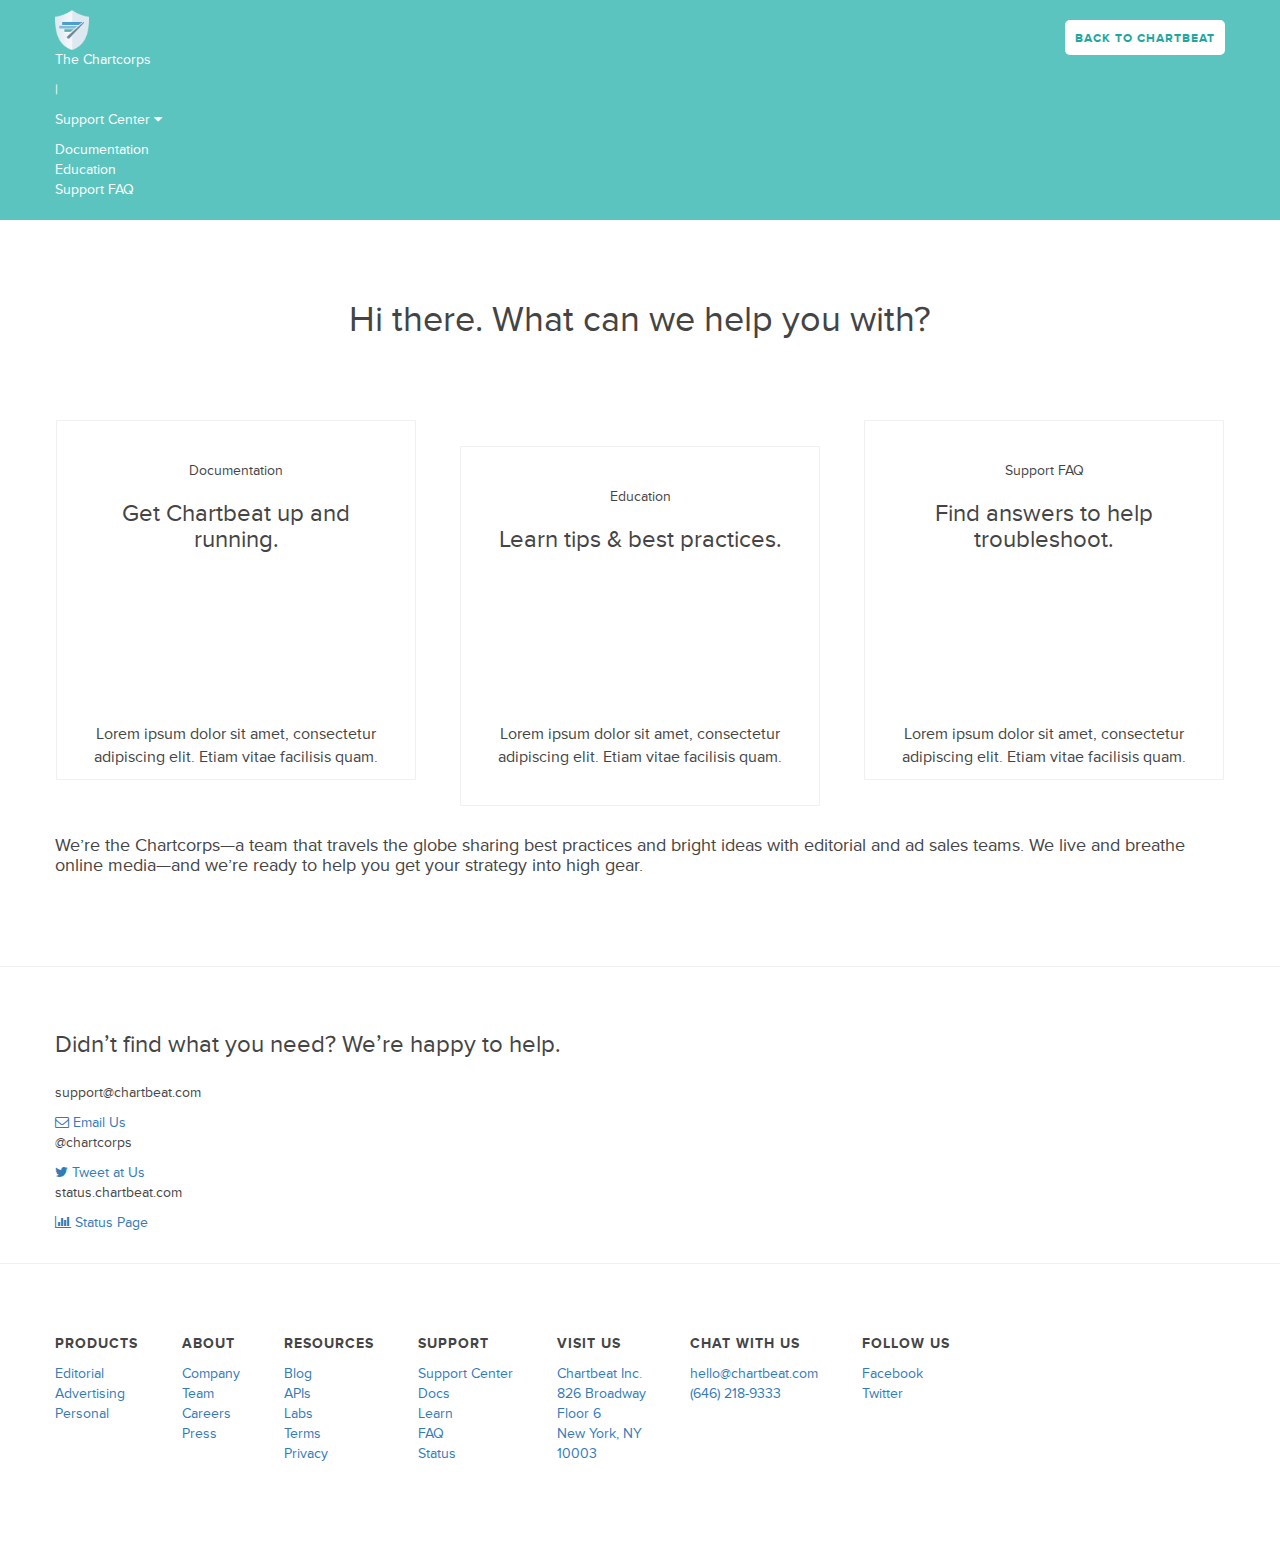
<file: index.html>
<!DOCTYPE html>
<html>
<head>
	<link rel="stylesheet" href="https://maxcdn.bootstrapcdn.com/bootstrap/3.3.2/css/bootstrap.min.css">
	<link rel="stylesheet" href="http://maxcdn.bootstrapcdn.com/font-awesome/4.3.0/css/font-awesome.min.css">

    <link rel="stylesheet" type="text/css" href="assets/css/home.css">
	<meta name="viewport" content="width=device-width, initial-scale=1">
	<title>The Chartcorps | Support Center</title>
</head>

<body>
	<div class="nav">
		<div class="container-fluid">
			<div class="nav-left">
				<ul class="nav-el">
					<li><img src="assets/img/cclogo.png"></li>
					<li><p>The Chartcorps</p></li>
					<li><p class="divider">|</p></li>
					<li class="menu">
						<p>Support Center <i class="fa fa-caret-down"></i></p>
						<ul class="menu-list">
							<li>Documentation</li>
							<li>Education</li>
							<li>Support FAQ</li>
						</ul>
					</li>
				</ul>
			</div>
			<div class="nav-right">
				<button>Back to Chartbeat</button>
			</div>
		</div>
	</div>



	<div class="main">
		<h1>Hi there. What can we help you with?</h1>
			<div class="card card-main">
				<div class="card-title">
					<p class="captitle">Documentation</p>
					<h3>Get Chartbeat up and running.</h3>
				</div>
				<div class="card-info">
					<p>Lorem ipsum dolor sit amet, consectetur adipiscing elit. Etiam vitae facilisis quam.</p>
				</div>
			</div>
		<div class="card card-main">
			<div class="card-title">
				<p class="captitle">Education</p>
				<h3>Learn tips & best practices.</h3>
			</div>
			<div class="card-info">
				<p>Lorem ipsum dolor sit amet, consectetur adipiscing elit. Etiam vitae facilisis quam.</p>
			</div>
		</div>
		<div class="card card-main">
			<div class="card-title">
				<p class="captitle">Support FAQ</p>
				<h3>Find answers to help troubleshoot.</h3>
			</div>
			<div class="card-info">
				<p>Lorem ipsum dolor sit amet, consectetur adipiscing elit. Etiam vitae facilisis quam.</p>
			</div>
		</div>
	</div>

	<div class="ccteam">
		<div class="container-fluid">
			<h4>We&#146;re the Chartcorps&#8212;a team that travels the globe sharing best practices and bright ideas with editorial and ad sales teams. We live and breathe online media&#8212;and we&#146;re ready to help you get your strategy into high gear.</h4>
			<ul>
				<li><div class="ccpic"></div></li>
				<li><div class="ccpic"></div></li>
				<li><div class="ccpic"></div></li>
				<li><div class="ccpic"></div></li>
				<li><div class="ccpic"></div></li>
				<li><div class="ccpic"></div></li>
				<li><div class="ccpic"></div></li>
				<li><div class="ccpic"></div></li>
			</ul>
		</div>
	</div>

	<div class="contact">
		<div class="container-fluid">
			<h3>Didn&#146;t find what you need? We&#146;re happy to help.</h3>
			<ul class="contact-links">
				<li>
					<p class="popup">support@chartbeat.com</p>
					<a href="http://chart.bt/help"><i class="fa fa-envelope-o"></i> Email Us</a>
				</li>
				<li>
					<p class="popup">@chartcorps</p>
					<a href="http://twitter.com/chartcorps"><i class="fa fa-twitter"></i> Tweet at Us</a>
				</li>
				<li>
					<p class="popup">status.chartbeat.com</p>
					<a href="http://status.chartbeat.com"><i class="fa fa-bar-chart"></i> Status Page</a>
				</li>
			</ul>
			</div>
		</div>
	</div>

	<div class="footer">
		<div class="container-fluid">
			<ul class="footer-links">
				<li>
					<ul>
						<li class="title">Products</li>
						<li><a href="#">Editorial</a></li>
						<li><a href="#">Advertising</a></li>
						<li><a href="#">Personal</a></li>
					</ul>
				</li>
				<li>
					<ul>
						<li class="title">About</li>
						<li><a href="#">Company</a></li>
						<li><a href="#">Team</a></li>
						<li><a href="#">Careers</a></li>
						<li><a href="#">Press</a></li>
					</ul>
				</li>
				<li>
					<ul>
						<li class="title">Resources</li>
						<li><a href="#">Blog</a></li>
						<li><a href="#">APIs</a></li>
						<li><a href="#">Labs</a></li>
						<li><a href="#">Terms</a></li>
						<li><a href="#">Privacy</a></li>
					</ul>
				</li>
				<li>
					<ul>
						<li class="title">Support</li>
						<li><a href="#">Support Center</a></li>
						<li><a href="#">Docs</a></li>
						<li><a href="#">Learn</a></li>
						<li><a href="#">FAQ</a></li>
						<li><a href="#">Status</a></li>
					</ul>
				</li>
				<li>
					<ul>
						<li class="title">Visit Us</li>
						<li><a href="http://chart.bt/office">Chartbeat Inc.</a></li>
						<li><a href="http://chart.bt/office">826 Broadway</a></li>
						<li><a href="#">Floor 6</a></li>
						<li><a href="http://chart.bt/office">New York, NY</a></li>
						<li><a href="#">10003</a></li>
					</ul>
				</li>
				<li>
					<ul>
						<li class="title">Chat with Us</li>
						<li><a href="#">hello@chartbeat.com</a></li>
						<li><a href="#">(646) 218-9333</a></li>
					</ul>
				</li>
				<li>
					<ul>
						<li class="title">Follow Us</li>
						<li><a href="http://facebook.com/chartbeat">Facebook</a></li>
						<li><a href="http://twitter.com/chartbeat">Twitter</a></li>
					</ul>
				</li>
			</ul>
		</div>
	</div>


	<!-- JS -->



</body>
</html>
</file>
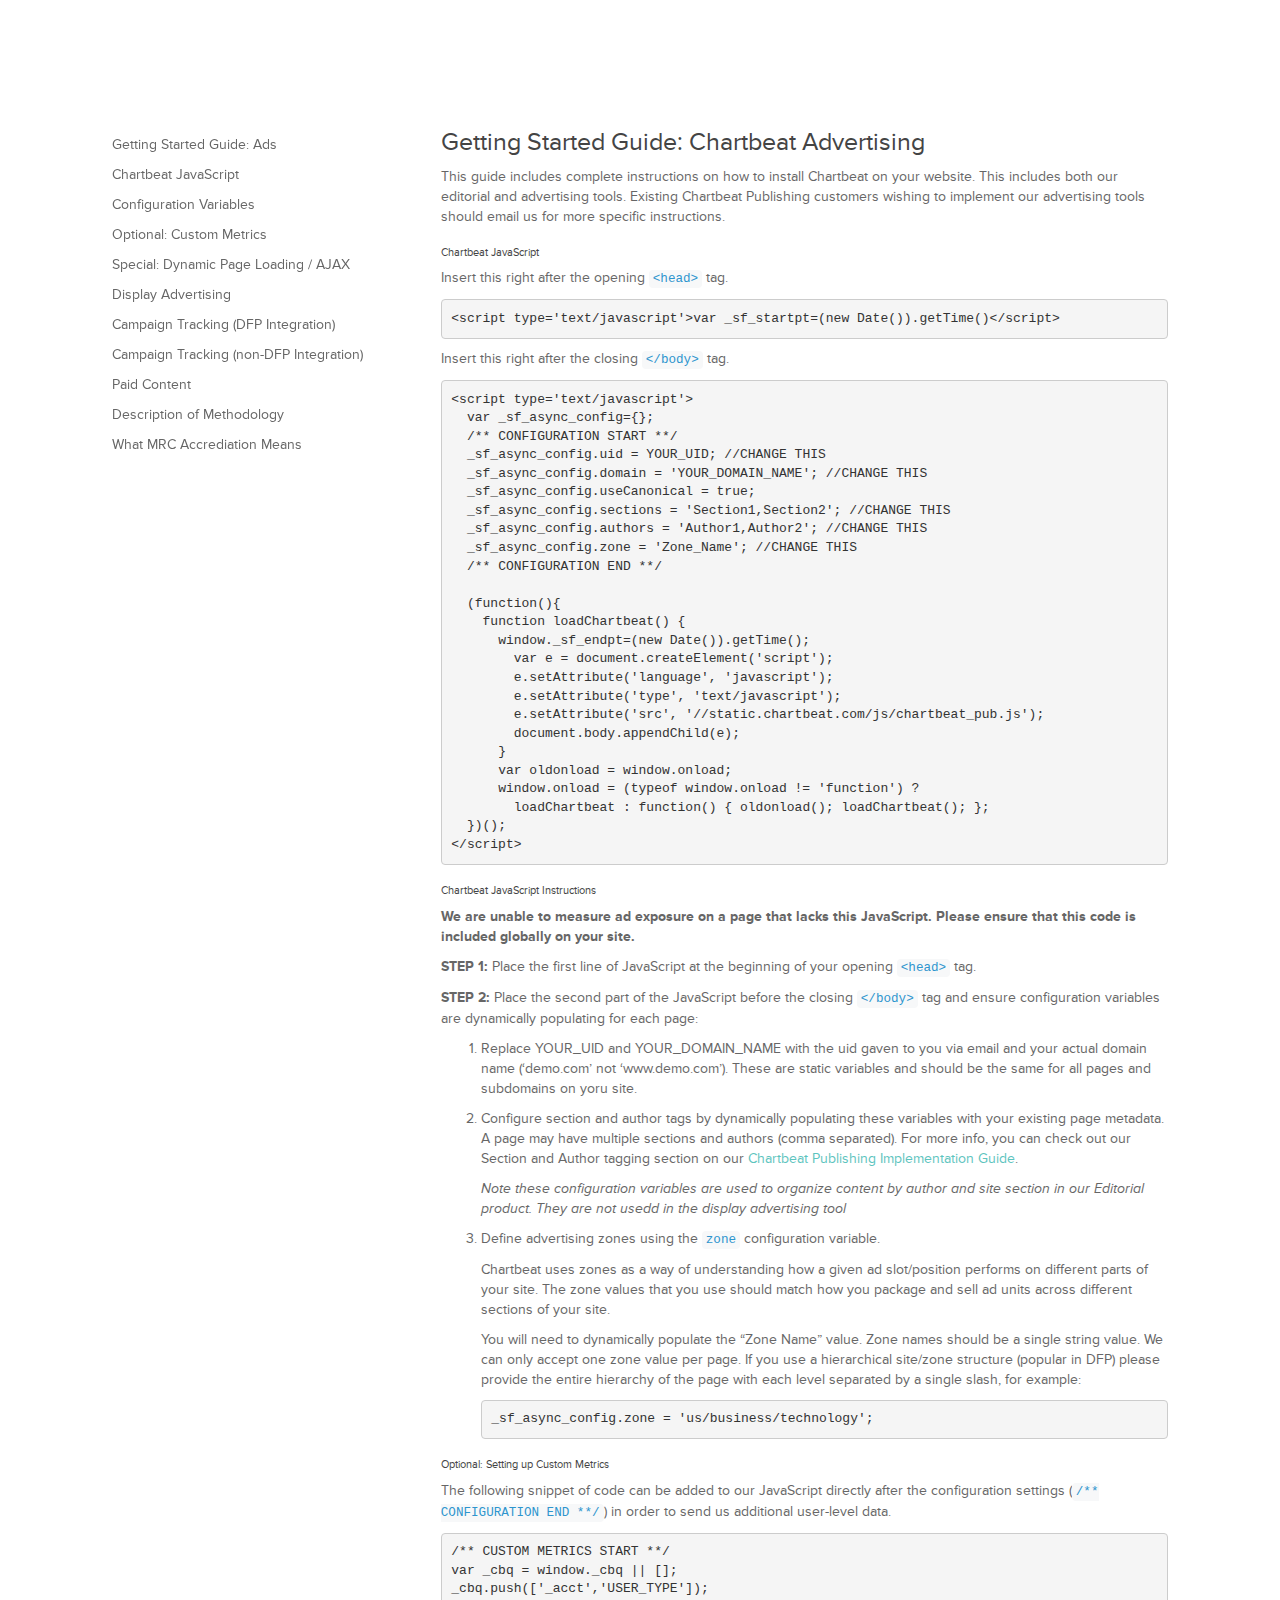
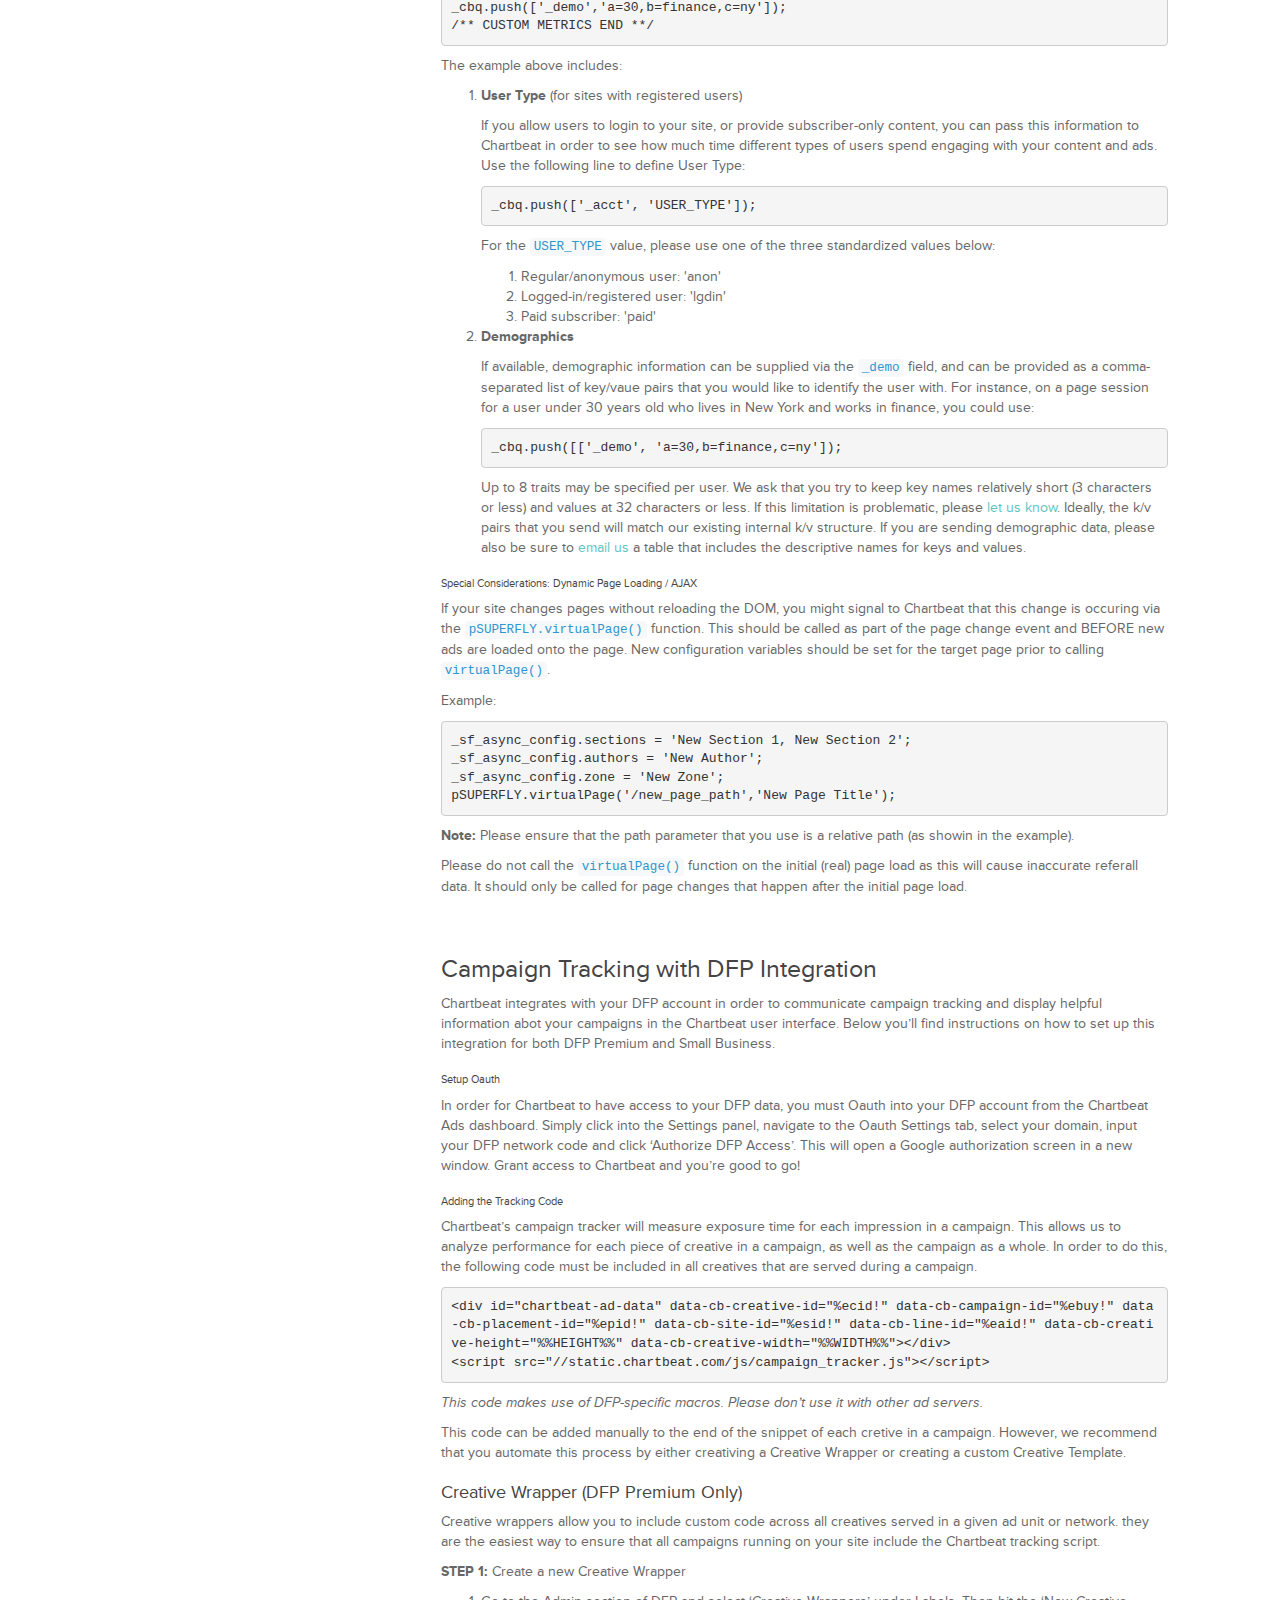
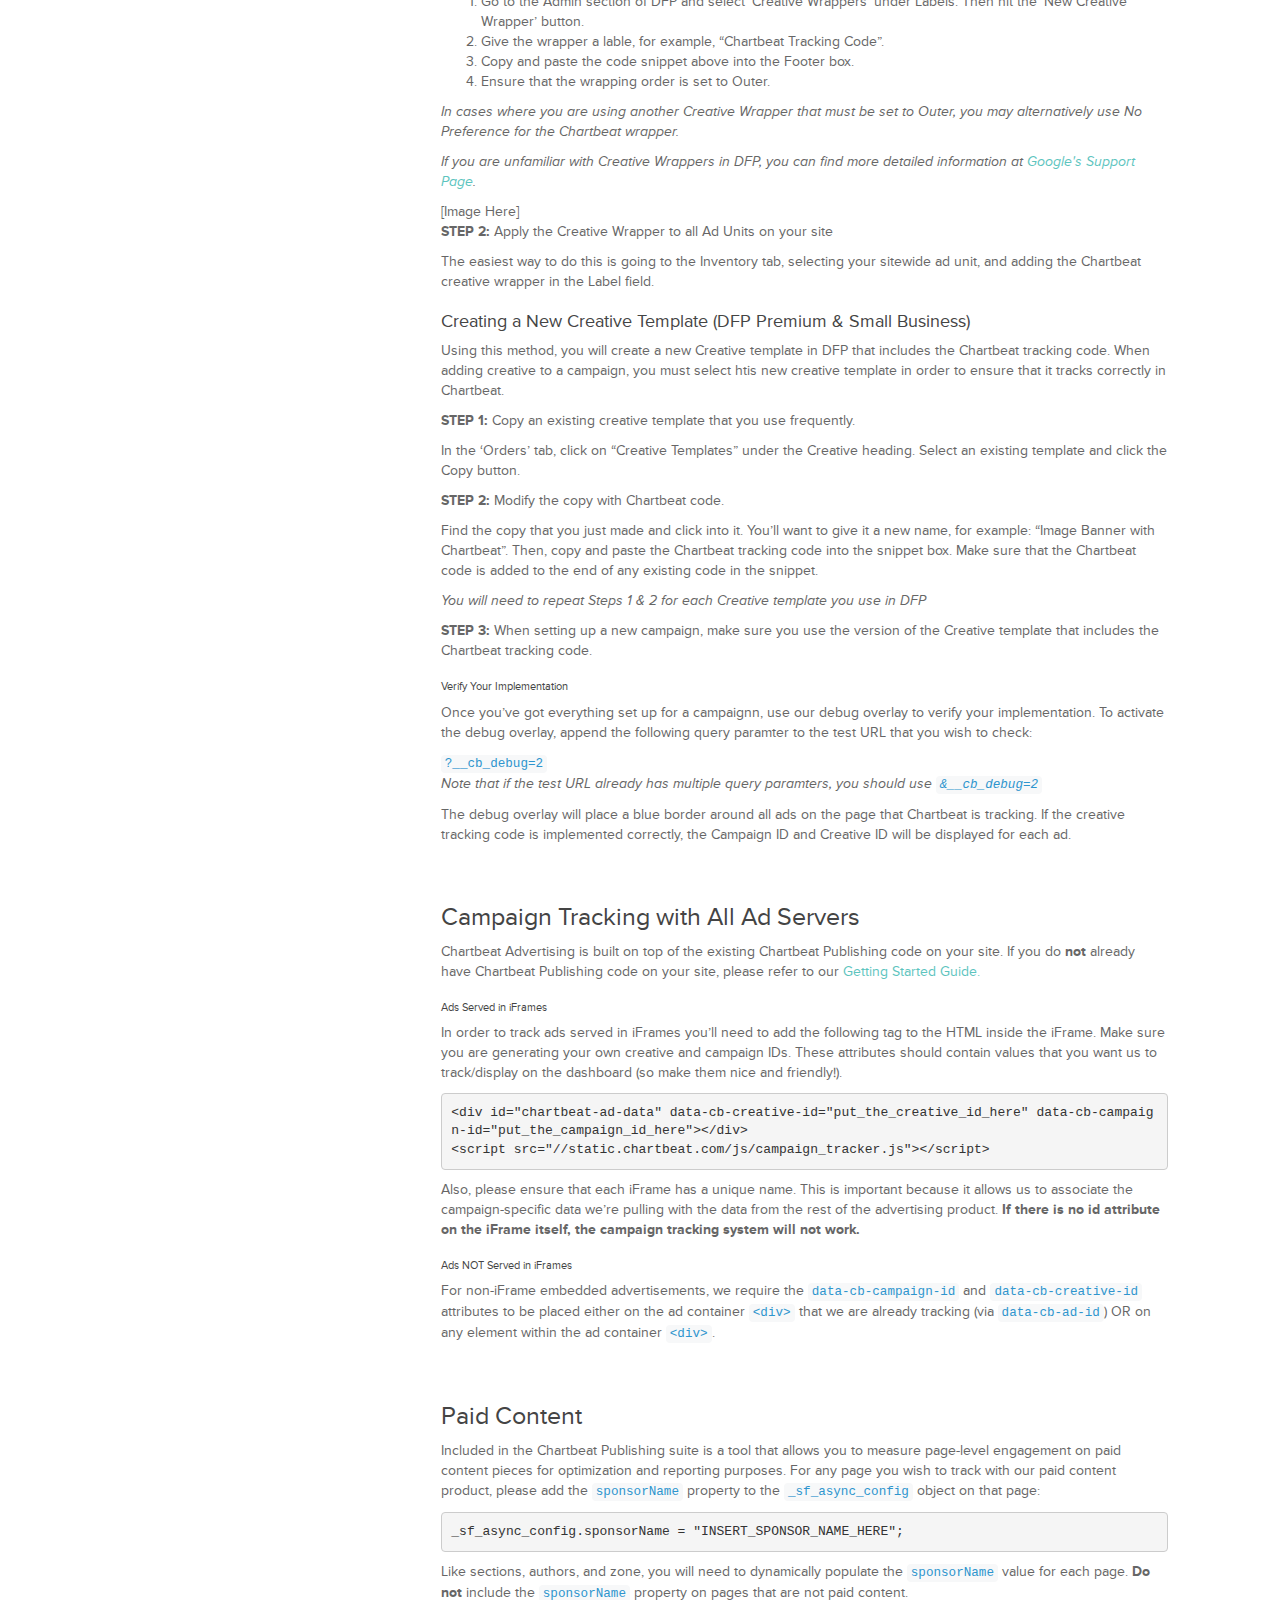
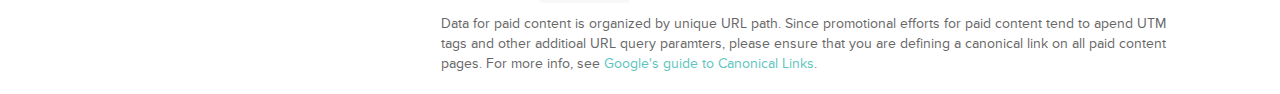
<file: docs/ads.html>
<!DOCTYPE html>
<html>

<head>
    <link rel="stylesheet" href="https://maxcdn.bootstrapcdn.com/bootstrap/3.3.2/css/bootstrap.min.css">
    <link rel="stylesheet" href="http://maxcdn.bootstrapcdn.com/font-awesome/4.3.0/css/font-awesome.min.css">
    <link rel="stylesheet" type="text/css" href="../assets/css/docs.css">
    <meta name="viewport" content="width=device-width, initial-scale=1">
    <title>Chartbeat Docs</title>
</head>

<body>

	<div class="main">

		<div class="menu">
			<div class="menu-container">
			    <ul>
			        <li class="captitle">Getting Started Guide: Ads</li>
			        <ul class="sublist">
			            <li><a href="#">Chartbeat JavaScript</a></li>
			            <li><a href="#">Configuration Variables</a></li>
			            <li><a href="#">Optional: Custom Metrics</a></li>
			            <li><a href="#">Special: Dynamic Page Loading / AJAX</a></li>
			        </ul>
			        <li class="captitle">Display Advertising</li>
			        <ul class="sublist">
			            <li><a href="#">Campaign Tracking (DFP Integration)</a></li>
			            <li><a href="#">Campaign Tracking (non-DFP Integration)</a></li>
			        </ul>
			        <li class="captitle">Paid Content</li>
			        <li class="captitle">Description of Methodology</li>
			        <li class="captitle">What MRC Accrediation Means</li>
			    </ul>
		    </div>
    	</div>

    <div class="content">
        <div class="content-container">
            <h1>Getting Started Guide: Chartbeat Advertising</h1>
            <p>This guide includes complete instructions on how to install Chartbeat on your website. This includes both our editorial and advertising tools. Existing Chartbeat Publishing customers wishing to implement our advertising tools should email us for more specific instructions.</p>

            <h2>Chartbeat JavaScript</h2>
            <p>Insert this right after the opening <code>&#60;head&#62;</code> tag.
                <pre><code class="javascript">&#60;script type='text/javascript'&#62;var _sf_startpt=(new Date()).getTime()&#60;/script&#62;</code></pre>
                <p>Insert this right after the closing <code>&#60;/body&#62;</code> tag.
                    <pre><code class="javascript">&#60;script type='text/javascript'&#62;
  var _sf_async_config={};
  /** CONFIGURATION START **/
  _sf_async_config.uid = YOUR_UID; //CHANGE THIS
  _sf_async_config.domain = 'YOUR_DOMAIN_NAME'; //CHANGE THIS
  _sf_async_config.useCanonical = true;
  _sf_async_config.sections = 'Section1,Section2'; //CHANGE THIS
  _sf_async_config.authors = 'Author1,Author2'; //CHANGE THIS
  _sf_async_config.zone = 'Zone_Name'; //CHANGE THIS
  /** CONFIGURATION END **/
  
  (function(){
    function loadChartbeat() {
      window._sf_endpt=(new Date()).getTime();
        var e = document.createElement('script');
        e.setAttribute('language', 'javascript');
        e.setAttribute('type', 'text/javascript');
        e.setAttribute('src', '//static.chartbeat.com/js/chartbeat_pub.js');
        document.body.appendChild(e);
      }
      var oldonload = window.onload;
      window.onload = (typeof window.onload != 'function') ?
        loadChartbeat : function() { oldonload(); loadChartbeat(); };
  })();
&#60;/script&#62;</code></pre>

                    <h2>Chartbeat JavaScript Instructions</h2>
                    <p><strong>We are unable to measure ad exposure on a page that lacks this JavaScript. Please ensure that this code is included globally on your site.</strong></p>

                    <p><strong>STEP 1:</strong> Place the first line of JavaScript at the beginning of your opening <code>&#60;head&#62;</code> tag.</p>

                    <p><strong>STEP 2:</strong> Place the second part of the JavaScript before the closing <code>&#60;/body&#62;</code> tag and ensure configuration variables are dynamically populating for each page:</p>
                    
                    <ol>
                        <li>
                            <p>Replace YOUR_UID and YOUR_DOMAIN_NAME with the uid gaven to you via email and your actual domain name (&#145;demo.com&#146; not &#145;www.demo.com&#146;). These are static variables and should be the same for all pages and subdomains on yoru site.</p>
                        </li>
                        <li>
                            <p>Configure section and author tags by dynamically populating these variables with your existing page metadata. A page may have multiple sections and authors (comma separated). For more info, you can check out our Section and Author tagging section on our <a href="#">Chartbeat Publishing Implementation Guide</a>.</p>
                            <p><i>Note these configuration variables are used to organize content by author and site section in our Editorial product. They are not usedd in the display advertising tool</i></p>
                        </li>
                        <li>
                            <p>Define advertising zones using the <code>zone</code> configuration variable.</p>
                            <p>Chartbeat uses zones as a way of understanding how a given ad slot/position performs on different parts of your site. The zone values that you use should match how you package and sell ad units across different sections of your site.</p>
                            <p>You will need to dynamically populate the &#147;Zone Name&#148; value. Zone names should be a single string value. We can only accept one zone value per page. If you use a hierarchical site/zone structure (popular in DFP) please provide the entire hierarchy of the page with each level separated by a single slash, for example:</p>
                            <pre><code>_sf_async_config.zone = 'us/business/technology';</code></pre>
                        </li>
                    </ol>

                    <h2>Optional: Setting up Custom Metrics</h2>
                    <p>The following snippet of code can be added to our JavaScript directly after the configuration settings (<code>/** CONFIGURATION END **/</code>) in order to send us additional user-level data.</p>

                        <pre><code>/** CUSTOM METRICS START **/
var _cbq = window._cbq || [];
_cbq.push(['_acct','USER_TYPE']);
_cbq.push(['_demo','a=30,b=finance,c=ny']);
/** CUSTOM METRICS END **/</code></pre>
                       
                        <p>The example above includes:</p>
                       
                        <ol>
                            <li>
                                <p><strong>User Type</strong> (for sites with registered users)</p>
                                <p>If you allow users to login to your site, or provide subscriber-only content, you can pass this information to Chartbeat in order to see how much time different types of users spend engaging with your content and ads. Use the following line to define User Type:</p>
                                <pre><code>_cbq.push(['_acct', 'USER_TYPE']);</code></pre>
                                <p>For the <code>USER_TYPE</code> value, please use one of the three standardized values below:</p>
                                <ol>
                                    <li>Regular/anonymous user: 'anon'</li>
                                    <li>Logged-in/registered user: 'lgdin'</li>
                                    <li>Paid subscriber: 'paid'</li>
                                </ol>
                            </li>
                            <li>
                                <p><strong>Demographics</strong></p>
                                <p>If available, demographic information can be supplied via the <code>_demo</code> field, and can be provided as a comma-separated list of key/vaue pairs that you would like to identify the user with. For instance, on a page session for a user under 30 years old who lives in New York and works in finance, you could use:</p>
                                <pre><code>_cbq.push([['_demo', 'a=30,b=finance,c=ny']);</code></pre>
                                <p>Up to 8 traits may be specified per user. We ask that you try to keep key names relatively short (3 characters or less) and values at 32 characters or less. If this limitation is problematic, please <a href="http://chart.bt/help">let us know</a>. Ideally, the k/v pairs that you send will match our existing internal k/v structure. If you are sending demographic data, please also be sure to <a href="http://chart.bt/help">email us</a> a table that includes the descriptive names for keys and values.</p>
                            </li>
                        </ol>

                        <h2>Special Considerations: Dynamic Page Loading / AJAX</h2>                      
                        <p>If your site changes pages without reloading the DOM, you might signal to Chartbeat that this change is occuring via the <code>pSUPERFLY.virtualPage()</code> function. This should be called as part of the page change event and BEFORE new ads are loaded onto the page. New configuration variables should be set for the target page prior to calling <code>virtualPage()</code>.</p>
                        
                        <p>Example:</p>
                        
                        <pre><code>_sf_async_config.sections = 'New Section 1, New Section 2';
_sf_async_config.authors = 'New Author';
_sf_async_config.zone = 'New Zone';
pSUPERFLY.virtualPage('/new_page_path','New Page Title');</code></pre>
                        
                        <p><strong>Note:</strong> Please ensure that the path parameter that you use is a relative path (as showin in the example).</p>
                        
                        <p>Please do not call the <code>virtualPage()</code> function on the initial (real) page load as this will cause inaccurate referall data. It should only be called for page changes that happen after the initial page load.</p>

                        <h1>Campaign Tracking with DFP Integration</h1>                        
                        <p>Chartbeat integrates with your DFP account in order to communicate campaign tracking and display helpful information abot your campaigns in the Chartbeat user interface. Below you&#146;ll find instructions on how to set up this integration for both DFP Premium and Small Business.</p>

                        <h2>Setup Oauth</h2>
                        <p>In order for Chartbeat to have access to your DFP data, you must Oauth into your DFP account from the Chartbeat Ads dashboard. Simply click into the Settings panel, navigate to the Oauth Settings tab, select your domain, input your DFP network code and click &#145;Authorize DFP Access&#146;. This will open a Google authorization screen in a new window. Grant access to Chartbeat and you&#146;re good to go!</p>

                        <h2>Adding the Tracking Code</h2>
                        <p>Chartbeat&#146;s campaign tracker will measure exposure time for each impression in a campaign. This allows us to analyze performance for each piece of creative in a campaign, as well as the campaign as a whole. In order to do this, the following code must be included in all creatives that are served during a campaign.</p>
                        
                        <pre><code>&#60;div id="chartbeat-ad-data" data-cb-creative-id="%ecid!" data-cb-campaign-id="%ebuy!" data-cb-placement-id="%epid!" data-cb-site-id="%esid!" data-cb-line-id="%eaid!" data-cb-creative-height="%%HEIGHT%%" data-cb-creative-width="%%WIDTH%%"&#62;&#60;/div&#62;
&#60;script src="//static.chartbeat.com/js/campaign_tracker.js"&#62;&#60;/script&#62;</code></pre>
                        
                        <p><i>This code makes use of DFP-specific macros. Please don&#146;t use it with other ad servers.</i></p>
                        
                        <p>This code can be added manually to the end of the snippet of each cretive in a campaign. However, we recommend that you automate this process by either creativing a Creative Wrapper or creating a custom Creative Template.</p>

                        <h3>Creative Wrapper (DFP Premium Only)</h3>
                        <p>Creative wrappers allow you to include custom code across all creatives served in a given ad unit or network. they are the easiest way to ensure that all campaigns running on your site include the Chartbeat tracking script.</p>
                        
                        <p><strong>STEP 1:</strong> Create a new Creative Wrapper</p>
                        
                        <ol>
                            <li>Go to the Admin section of DFP and select &#145;Creative Wrappers&#146; under Labels. Then hit the &#145;New Creative Wrapper&#146; button.</li>
                            <li>Give the wrapper a lable, for example, &#147;Chartbeat Tracking Code&#148;.</li>
                            <li>Copy and paste the code snippet above into the Footer box.</li>
                            <li>Ensure that the wrapping order is set to Outer.</li>
                        
                        </ol>
                        
                        <p><i>In cases where you are using another Creative Wrapper that must be set to Outer, you may alternatively use No Preference for the Chartbeat wrapper.</i></p>
                    
                    </p><i>If you are unfamiliar with Creative Wrappers in DFP, you can find more detailed information at <a href="https://support.google.com/dfp_premium/answer/2797762?hl=en" target="_blank">Google's Support Page</a>.</i></p>
                
                <div>[Image Here]</div>
                
                <p><strong>STEP 2:</strong> Apply the Creative Wrapper to all Ad Units on your site</p>
                <p>The easiest way to do this is going to the Inventory tab, selecting your sitewide ad unit, and adding the Chartbeat creative wrapper in the Label field.</p>

                <h3>Creating a New Creative Template (DFP Premium & Small Business)</h3>
                <p>Using this method, you will create a new Creative template in DFP that includes the Chartbeat tracking code. When adding creative to a campaign, you must select htis new creative template in order to ensure that it tracks correctly in Chartbeat.</p>
                <p><strong>STEP 1:</strong> Copy an existing creative template that you use frequently.</p>
                <p>In the &#145;Orders&#146; tab, click on &#147;Creative Templates&#148; under the Creative heading. Select an existing template and click the Copy button.</p>
                <p><strong>STEP 2:</strong> Modify the copy with Chartbeat code.</p>
                <p>Find the copy that you just made and click into it. You&#146;ll want to give it a new name, for example: &#147;Image Banner with Chartbeat&#148;. Then, copy and paste the Chartbeat tracking code into the snippet box. Make sure that the Chartbeat code is added to the end of any existing code in the snippet.</p>
                <p><i>You will need to repeat Steps 1 &amp; 2 for each Creative template you use in DFP</i></p>
                <p><strong>STEP 3:</strong> When setting up a new campaign, make sure you use the version of the Creative template that includes the Chartbeat tracking code.</p>

                <h2>Verify Your Implementation</h2>
                <p>Once you&#146;ve got everything set up for a campaignn, use our debug overlay to verify your implementation. To activate the debug overlay, append the following query paramter to the test URL that you wish to check:</p>
                <code>?__cb_debug=2</code>
                <p><i>Note that if the test URL already has multiple query paramters, you should use <code>&amp;__cb_debug=2</i></code>
                    <p>The debug overlay will place a blue border around all ads on the page that Chartbeat is tracking. If the creative tracking code is implemented correctly, the Campaign ID and Creative ID will be displayed for each ad.</p>


                    <h1>Campaign Tracking with All Ad Servers</h1>
                    <p>Chartbeat Advertising is built on top of the existing Chartbeat Publishing code on your site. If you do <strong>not</strong> already have Chartbeat Publishing code on your site, please refer to our <a href="#">Getting Started Guide.</a>

                        <h2>Ads Served in iFrames</h2>
                        <p>In order to track ads served in iFrames you&#146;ll need to add the following tag to the HTML inside the iFrame. Make sure you are generating your own creative and campaign IDs. These attributes should contain values that you want us to track/display on the dashboard (so make them nice and friendly!).</p>
                        <pre><code>&#60;div id="chartbeat-ad-data" data-cb-creative-id="put_the_creative_id_here" data-cb-campaign-id="put_the_campaign_id_here"&#62;&#60;/div&#62;
&#60;script src="//static.chartbeat.com/js/campaign_tracker.js"&#62;&#60;/script&#62;</code></pre>
                        <p>Also, please ensure that each iFrame has a unique name. This is important because it allows us to associate the campaign-specific data we&#146;re pulling with the data from the rest of the advertising product. <strong>If there is no id attribute on the iFrame itself, the campaign tracking system will not work.</strong></p>

                        <h2>Ads NOT Served in iFrames</h2>
                        <p>For non-iFrame embedded advertisements, we require the <code>data-cb-campaign-id</code> and <code>data-cb-creative-id</code> attributes to be placed either on the ad container <code>&#60;div&#62;</code> that we are already tracking (via <code>data-cb-ad-id</code>) OR on any element within the ad container <code>&#60;div&#62;</code>.</p>


                        <h1>Paid Content</h1>
                        <p>Included in the Chartbeat Publishing suite is a tool that allows you to measure page-level engagement on paid content pieces for optimization and reporting purposes. For any page you wish to track with our paid content product, please add the <code>sponsorName</code> property to the <code>_sf_async_config</code> object on that page:</p>
                        <pre><code>_sf_async_config.sponsorName = "INSERT_SPONSOR_NAME_HERE";</code></pre>
                        <p>Like sections, authors, and zone, you will need to dynamically populate the <code>sponsorName</code> value for each page. <strong>Do not</strong> include the <code>sponsorName</code> property on pages that are not paid content.</p>
                        <p>Data for paid content is organized by unique URL path. Since promotional efforts for paid content tend to apend UTM tags and other additioal URL query paramters, please ensure that you are defining a canonical link on all paid content pages. For more info, see <a href="https://support.google.com/webmasters/answer/139066" target="_blank">Google's guide to Canonical Links</a>.</p>
        </div>
    </div>



</body>

</html>
</file>
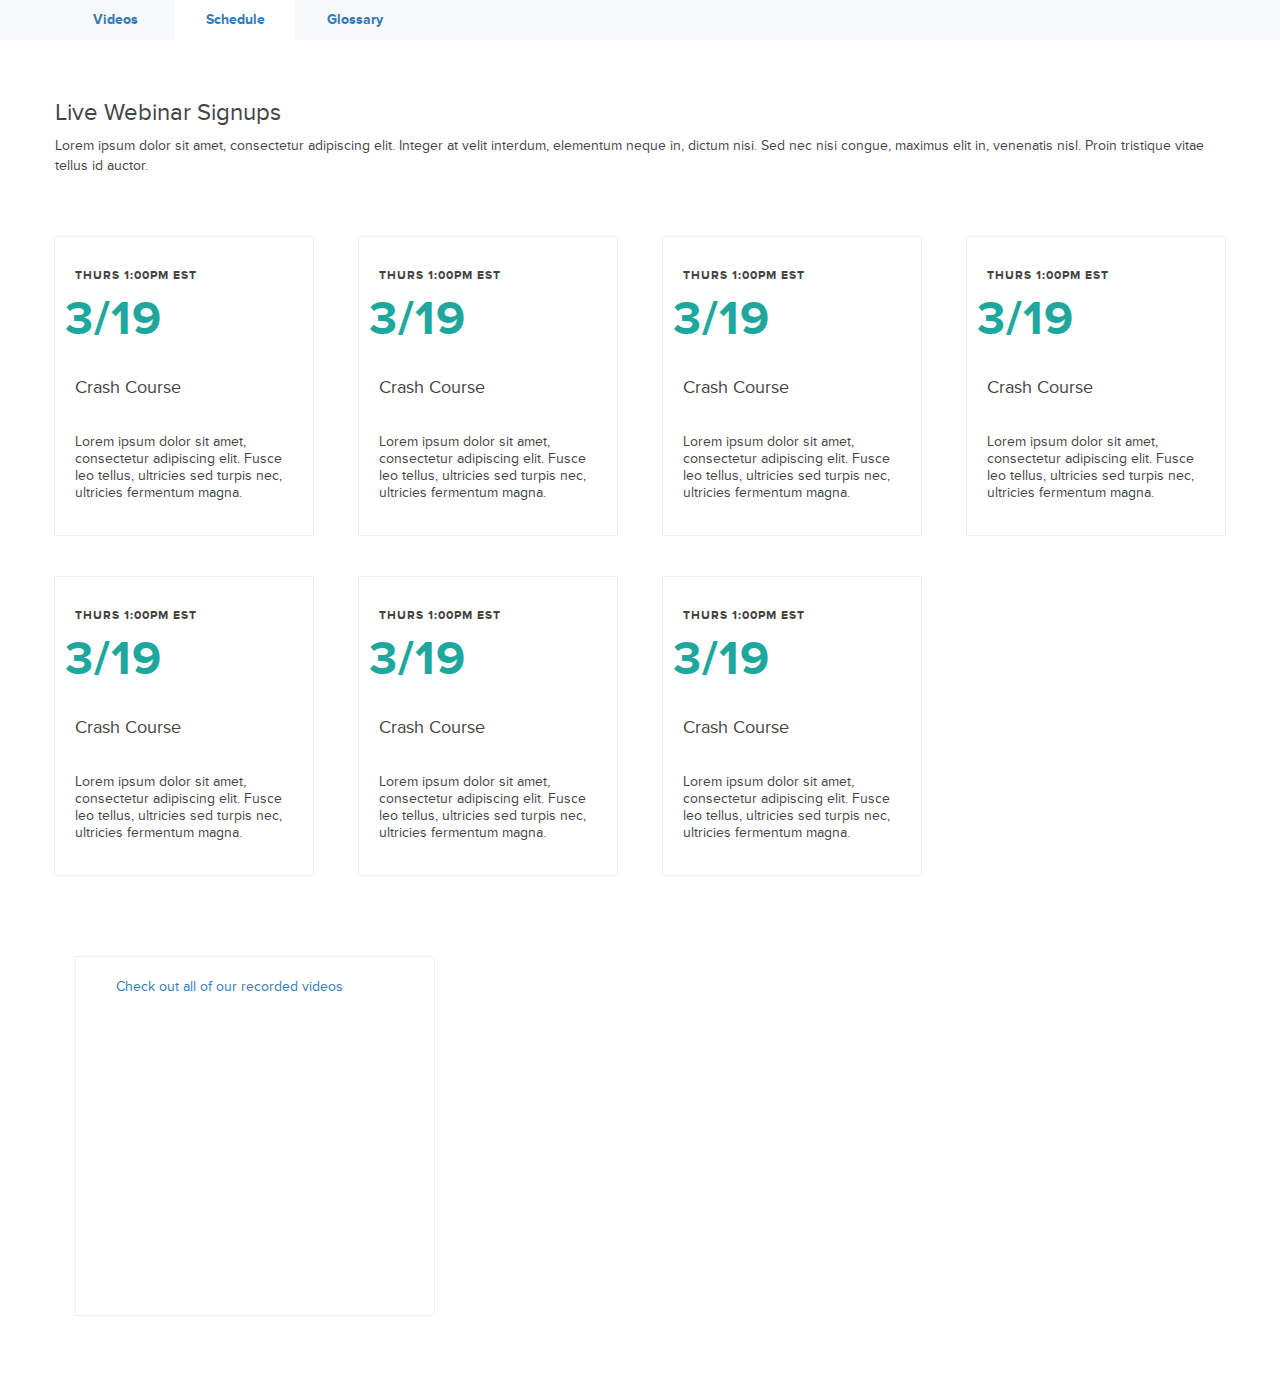
<file: edu/schedule.html>
<!DOCTYPE html>

<html>

<head>
	<link rel="stylesheet" href="https://maxcdn.bootstrapcdn.com/bootstrap/3.3.2/css/bootstrap.min.css">
	<link rel="stylesheet" type="text/css" href="../assets/css/home.css">
	<link rel="stylesheet" type="text/css" href="../assets/css/edu.css">
	<title>Schedule</title>
</head>

<body>
	
	<!-- Sub Nav -->
	<div class="subnav">
		<div class="container-fluid">
			<ul>
				<a href="/videos"><li>Videos</li></a>
				<a href="/schedule"><li class="active">Schedule</li></a>
				<a href="/glossary"><li>Glossary</li></a>
			</ul>
		</div>
	</div>


	<div class="main-edu">
		<div class="container-fluid">
			
			<div class="hero-edu">
				<h3>Live Webinar Signups</h3>
				<p>Lorem ipsum dolor sit amet, consectetur adipiscing elit. Integer at velit interdum, elementum neque in, dictum nisi. Sed nec nisi congue, maximus elit in, venenatis nisl. Proin tristique vitae tellus id auctor.</p>
			</div>

			<div class="cal-container">

				<div class="card cal">
					<p class="date1">Thurs 1:00PM EST</p>
					<p class="date2">3/19</p>
					<h4 class="webinar">Crash Course</h4>
					<p class="webinar-info">Lorem ipsum dolor sit amet, consectetur adipiscing elit. Fusce leo tellus, ultricies sed turpis nec, ultricies fermentum magna.</p>
				</div>

				<div class="card cal">
					<p class="date1">Thurs 1:00PM EST</p>
					<p class="date2">3/19</p>
					<h4 class="webinar">Crash Course</h4>
					<p class="webinar-info">Lorem ipsum dolor sit amet, consectetur adipiscing elit. Fusce leo tellus, ultricies sed turpis nec, ultricies fermentum magna.</p>
				</div>

				<div class="card cal">
					<p class="date1">Thurs 1:00PM EST</p>
					<p class="date2">3/19</p>
					<h4 class="webinar">Crash Course</h4>
					<p class="webinar-info">Lorem ipsum dolor sit amet, consectetur adipiscing elit. Fusce leo tellus, ultricies sed turpis nec, ultricies fermentum magna.</p>
				</div>

				<div class="card cal">
					<p class="date1">Thurs 1:00PM EST</p>
					<p class="date2">3/19</p>
					<h4 class="webinar">Crash Course</h4>
					<p class="webinar-info">Lorem ipsum dolor sit amet, consectetur adipiscing elit. Fusce leo tellus, ultricies sed turpis nec, ultricies fermentum magna.</p>
				</div>

				<div class="card cal">
					<p class="date1">Thurs 1:00PM EST</p>
					<p class="date2">3/19</p>
					<h4 class="webinar">Crash Course</h4>
					<p class="webinar-info">Lorem ipsum dolor sit amet, consectetur adipiscing elit. Fusce leo tellus, ultricies sed turpis nec, ultricies fermentum magna.</p>
				</div>

				<div class="card cal">
					<p class="date1">Thurs 1:00PM EST</p>
					<p class="date2">3/19</p>
					<h4 class="webinar">Crash Course</h4>
					<p class="webinar-info">Lorem ipsum dolor sit amet, consectetur adipiscing elit. Fusce leo tellus, ultricies sed turpis nec, ultricies fermentum magna.</p>
				</div>

				<div class="card cal">
					<p class="date1">Thurs 1:00PM EST</p>
					<p class="date2">3/19</p>
					<h4 class="webinar">Crash Course</h4>
					<p class="webinar-info">Lorem ipsum dolor sit amet, consectetur adipiscing elit. Fusce leo tellus, ultricies sed turpis nec, ultricies fermentum magna.</p>
				</div>

			</div>

			<div class="center">
				<div class="card more captitle">
					<a href="/videos">Check out all of our recorded videos</a>
				</div>
			</div>


		</div>
	</div>

	





</body>

</html>
</file>
<file: assets/css/home.css>
@import url('fonts.css');


body {
	font-family: 'proxima-nova', sans-serif;
	color: #444444;
}

a:hover {
	text-decoration: none;
}

ul {
	display: inline-block;
	list-style: none;
	padding-left:0;
}


.container-fluid {
	max-width: 1200px;
}




/* NAV STYLES */

.nav {
	background-color: #5CC4BE;
	padding: 10px 0;
}

.nav-left {
	float: left;
	color: #FFFFFF;
}

.nav img {
	height: 40px;
	display: inline-block;
	margin-right: 10px;
}

.nav h2 {
	display: inline-block;
	vertical-align: middle;
	font-family: 'proxima-nova-alt-condensed', sans-serif;
}

.dropdown {
	color: #FFFFFF;
}


.dropdown-list {
	visibility: hidden;
	background-color: #FFFFFF;
	display: inline-block;
	z-index: 5;
	padding: 5px 0;
}

.dropdown-list li {
	padding: 10px 20px 0;
}



.nav-right {
	float: right;
}

button {
	background-color: #FFFFFF;
	color: #1EA89D;
	text-transform: uppercase;
	letter-spacing: 1px;
	font-weight: bold;
	font-size: 12px;
	padding: 10px 10px 8px;
	border-radius: 5px;
	border: none;
	margin: 10px 0;
}

button:hover {
	background-color: #1EA89D;
	color: #FFFFFF;
}


.nav:after {
	content: "";
	display: table;
	clear: both;
}

.nav h2 {
	color: #FFFFFF;
	font-size: 18px;
	text-transform: uppercase;
	letter-spacing: 1px
}



/* MAIN STYLES */

.main {
	text-align: center;
}

.main h1 {
	margin: 80px 0 60px 0;
}

.card {
	border: 1px solid #F0F0F0;
	background-color: #FFFFFF;
	height: 360px;
	width: 360px;
	display: inline-block;
	margin: 20px;
}

.card-title {
	position: relative;
	top: 20px;
	padding: 20px;
}

.card-info {
	position: relative;
	top: 140px;
	padding: 20px;
	font-size: 16px;
}

.card:hover {
	background-color: rgba(92,196,190,.9);
	color: #FFFFFF;
}



/* CONTACT STYLES */

.contact {
	background-color: #FFFFFF;
	border-top: 1px solid #F0F0F0;
	border-bottom: 1px solid #F0F0F0;
	margin: 60px 0;
	padding: 30px 0 20px;
}

.contact-left {
	float: left;
}

.contact h3 {
	padding: 15px 0;
}

.contact-right {
	float: right;
	padding: 35px 0;
}

.contact-right li {
	display: inline-block;
	padding-left: 50px;
}

.contact-right li a {
	text-transform: uppercase;
	font-weight: bold;
	letter-spacing: 1px;
}

.contact:after {
	content: "";
	display: table;
	clear: both;
}



/* FOOTER STYLES */

.footer-links {
	margin: 10px -20px 80px;
}

.footer-links > li {
	display: inline-block;
	vertical-align: top;
	padding: 0 20px;
}

.footer-links .title {
	text-transform: uppercase;
	letter-spacing: 1px;
	font-weight: bold;
	padding-bottom: 10px;
}
</file>
<file: assets/css/docs.css>
@import url('fonts.css');
@import url('chartcorps.css');



/* MAIN */

.main {
	max-width: 1096px;
	min-height: 100%;
	margin: 0 auto;
}

.main:after {
	content: "";
 	display: table;
 	clear: both;
}


/* SIDE MENU */

.menu {
	width: 30%;
	min-height: 100%;
	float: left;
	padding: 110px 0 0;
}

.menu-container {
	margin: 20px;
	position: fixed;
}

.menu li {
	padding: 5px 0;
}

.menu a {
	color: #666;
}

.menu .section a {
	font-size: 14px;
	font-weight: bold;
	text-transform: uppercase;
	letter-spacing: 1px;
	color: #444444;
}

.subsections {
	display: none;
}


/* CONTENT */

.content {
	height: 100%;
	width: 70%;
	float: right;
	padding: 110px 0 0;
}

.content-container {
	margin: 20px;
}

.content h1:not(:first-child) {
	margin-top: 60px;
}

.anchor {

}

.download {
	background-color: #359DE0;
	color: #FFFFFF;
	margin: 20px 0;
	padding: 10px 15px;
	border-radius: 5px;
	border: none;
}

.download:hover {
	background-color: #2883B4;
}
</file>
<file: assets/css/edu.css>
/* SUBNAV STYLES */

.subnav {
	width: 100%;
	background-color: #F7F8F9;
}

	.subnav ul {
		margin-bottom: -6px;
	}

	.subnav li {
		display: block;
		float: left;
		min-width: 120px;
		text-align: center;
		font-weight: 600;
		padding: 10px;
	}

	.subnav li:not(.active):hover {
		background-color: rgba(255,255,255,.75);
	}

	.active {
		background-color: #FFFFFF;
	}


/* MAIN STYLES */

.main-edu {
	margin: 40px 0;
}

.more {
	padding: 20px 40px;
}

.more:hover a {
	color: #FFFFFF;
}

/* CALENDAR STYLES */

.cal-container {
	margin: 40px -21px;
}

	.cal {
		width: 260px;
		height: 300px;
		padding: 30px 20px;
		margin: 20px;
	}

		.date1, .date2 {
			text-transform: uppercase;
			letter-spacing: 1px;
			font-weight: 700;
		}

		.date1 {
			font-size: 12px;
		}

		.date2 {
			font-size: 48px;
			color: #1EA89D;
			margin: -10px;
		}

		.webinar {
			margin: 35px 0;
		}

		.webinar-info {
			line-height: 17px;
		}

	.cal:hover .date2 {
		color: #FFFFFF;
	}
</file>
